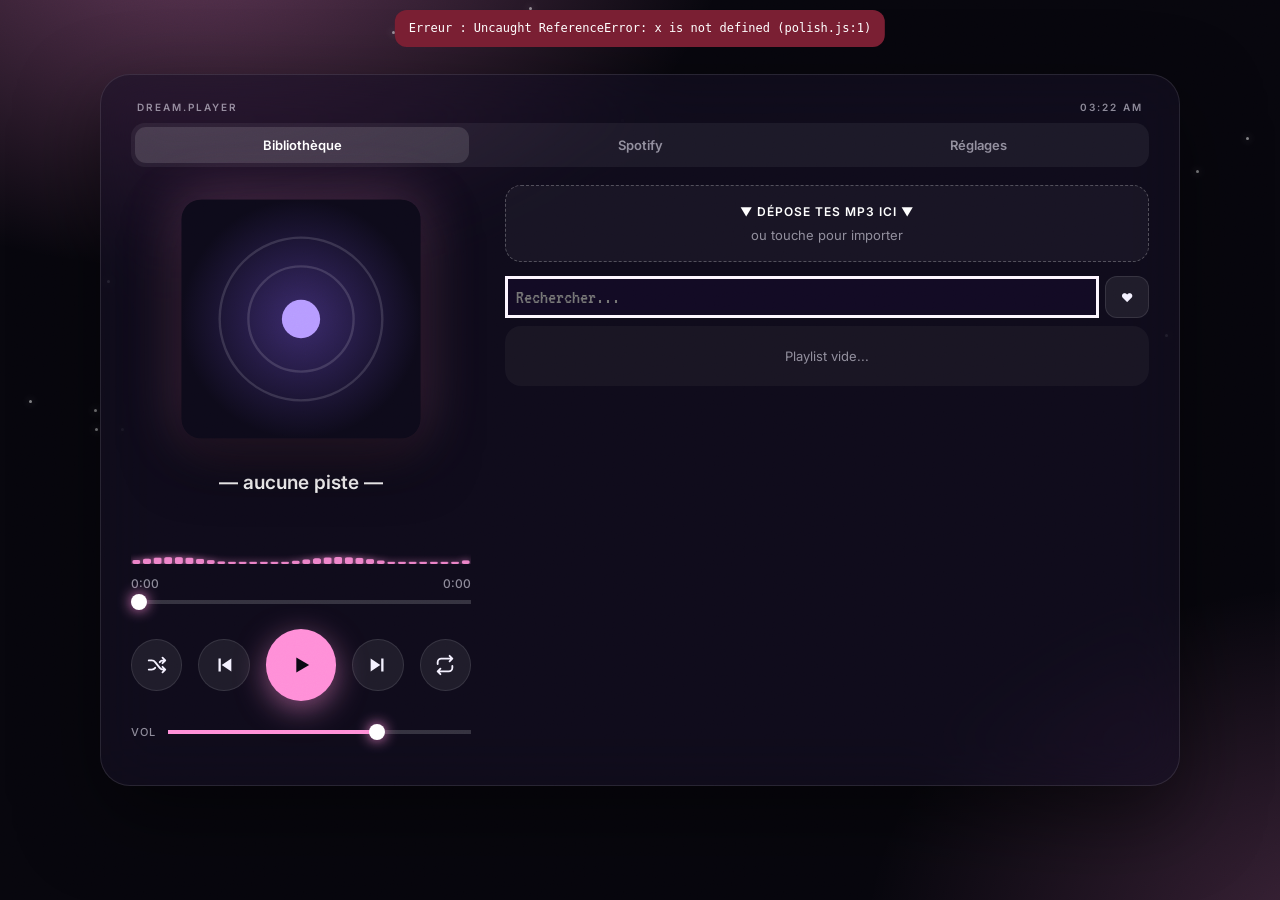
<file: index.html>
<!DOCTYPE html>
<html lang="fr">
<head>
<meta charset="UTF-8">
<meta name="viewport" content="width=device-width, initial-scale=1, viewport-fit=cover">
<title>♪ dream.player</title>

<link rel="manifest" href="manifest.json">
<link rel="icon" href="icon.svg" type="image/svg+xml">
<link rel="apple-touch-icon" href="icon-192.png">
<meta name="theme-color" content="#07060d"
<meta name="apple-mobile-web-app-capable" content="yes">
<meta name="apple-mobile-web-app-status-bar-style" content="black-translucent">
<meta name="apple-mobile-web-app-title" content="dream.player">

<link href="https://fonts.googleapis.com/css2?family=Press+Start+2P&family=VT323&display=swap" rel="stylesheet">
<link rel="stylesheet" href="style.css">
<link rel="stylesheet" href="premium.css">
</head>
<body>
<div class="cloud"></div><div class="cloud"></div><div class="cloud"></div>

<main class="player">

  <div class="tabs">
    <button class="tab active" data-view="local">FICHIERS</button>
    <button class="tab" data-view="spotify">SPOTIFY</button>
  </div>

  <!-- ===== VUE LOCALE ===== -->
  <section class="view active" id="view-local">
    <div class="screen">
      <canvas id="viz" width="128" height="48"></canvas>
      <div class="now" id="now"><span id="nowTitle">— aucune piste —</span></div>
      <div class="time"><span id="cur">0:00</span><span id="dur">0:00</span></div>
      <input type="range" id="seek" min="0" max="100" value="0" step="0.1" aria-label="Position">
    </div>

    <div class="controls">
      <button class="btn" id="shuffle" aria-label="Aléatoire"></button>
      <button class="btn" id="prev" aria-label="Précédent"></button>
      <button class="btn big" id="play" aria-label="Lecture / pause"></button>
      <button class="btn" id="next" aria-label="Suivant"></button>
      <button class="btn" id="repeat" aria-label="Répéter"></button>
    </div>

    <div class="vol"><span>VOL</span><input type="range" id="vol" min="0" max="1" step="0.01" value="0.7" aria-label="Volume"></div>

    <label class="drop" id="drop">
      <span>▼ DÉPOSE TES MP3 ICI ▼</span>
      <small>ou touche pour importer</small>
      <input type="file" id="file" accept="audio/*,.mp3,.wav,.ogg,.m4a,.flac" multiple>
    </label>

    <div class="list" id="list"><div class="empty">Playlist vide...</div></div>
  </section>

  <!-- ===== VUE SPOTIFY ===== -->
  <section class="view" id="view-spotify">
    <p class="hint">Colle un lien Spotify (playlist, album, titre, artiste ou podcast). Connecte-toi dans le lecteur pour écouter les titres en entier ; sinon tu auras des extraits de 30 s.</p>
    <div class="row">
      <input type="text" id="spUrl" placeholder="https://open.spotify.com/playlist/..." autocomplete="off" autocapitalize="off" spellcheck="false">
      <button class="btn" id="spGo">OK</button>
    </div>
    <div class="presets" id="presets"></div>
    <iframe class="spotify-frame" id="spFrame" allow="autoplay; clipboard-write; encrypted-media; fullscreen; picture-in-picture" loading="lazy" src="" title="Spotify"></iframe>
  </section>

  <div class="footer">~ le temps s'est arrêté ici ~</div>
</main>

<script src="script.js"></script>
<script src="features.js"></script>
<script src="premium.js"></script>
<script src="extras.js"></script>
<script src="more.js"></script>
<script src="final.js"></script>
<script src="settings.js"></script>
<script src="layout.js"></script>
<script src="diag.js"></script></body>
<script src="polish.js"></script>
</html>
</file>
<file: style.css>
:root{
  --bg1:#1a1033; --bg2:#3b1f6b; --pink:#ff8fd8; --cyan:#7ff5ff;
  --yellow:#fff29a; --white:#fdf6ff; --dark:#120a24; --panel:#241447;
}
*{box-sizing:border-box;margin:0;padding:0;image-rendering:pixelated;-webkit-tap-highlight-color:transparent}
html,body{min-height:100%}
body{
  font-family:'VT323',monospace;font-size:20px;color:var(--white);
  background:linear-gradient(180deg,var(--bg1) 0%,var(--bg2) 60%,#ff9ad5 100%) fixed;
  display:flex;justify-content:center;align-items:flex-start;
  padding:20px 14px calc(60px + env(safe-area-inset-bottom));
  min-height:100vh;overflow-x:hidden;position:relative;
}
button{font-family:inherit;touch-action:manipulation;user-select:none;-webkit-user-select:none}

/* sol damier dreamcore */
body::before{
  content:"";position:fixed;left:0;right:0;bottom:0;height:35vh;z-index:0;
  background:conic-gradient(#ffffff22 25%,#00000022 0 50%,#ffffff22 0 75%,#00000022 0) 0 0/48px 48px;
  transform:perspective(300px) rotateX(55deg);transform-origin:bottom;opacity:.7;
}
/* scanlines CRT (légères, pour garder le texte lisible) */
body::after{
  content:"";position:fixed;inset:0;pointer-events:none;z-index:99;
  background:repeating-linear-gradient(0deg,rgba(0,0,0,.07) 0 1px,transparent 1px 4px);
}

/* nuages et étoiles */
.cloud{position:fixed;z-index:0;width:120px;height:40px;background:#fff;opacity:.25;
  box-shadow:24px -16px 0 #fff,48px -16px 0 #fff,72px 0 0 #fff,-24px 0 0 #fff;
  animation:drift 60s linear infinite}
.cloud:nth-child(1){top:8%;left:-150px}
.cloud:nth-child(2){top:22%;left:-150px;animation-duration:90s;animation-delay:-30s;transform:scale(1.5)}
.cloud:nth-child(3){top:40%;left:-150px;animation-duration:75s;animation-delay:-55s}
@keyframes drift{to{transform:translateX(calc(100vw + 400px))}}
.star{position:fixed;width:4px;height:4px;background:#fff;z-index:0;animation:tw 2s steps(2) infinite}
@keyframes tw{50%{opacity:.2}}

/* fenêtre du lecteur */
.player{
  position:relative;z-index:2;width:100%;max-width:520px;
  background:var(--panel);border:4px solid var(--white);
  box-shadow:0 0 0 4px var(--pink),8px 8px 0 4px rgba(18,10,36,.85);
  padding:14px;margin:4px;
}
.titlebar{
  display:flex;justify-content:space-between;align-items:center;
  background:linear-gradient(90deg,var(--pink),var(--cyan));color:var(--dark);
  font-family:'Press Start 2P',monospace;font-size:10px;padding:9px 10px;margin-bottom:12px;
}
.titlebar span:last-child{letter-spacing:4px}

/* onglets */
.tabs{display:flex;gap:8px;margin-bottom:12px}
.tab{
  flex:1;font-family:'Press Start 2P',monospace;font-size:9px;padding:12px 4px;cursor:pointer;
  background:var(--dark);color:var(--white);border:3px solid var(--white);
}
.tab.active{background:var(--pink);color:var(--dark)}
.view{display:none}
.view.active{display:block}

/* écran + visualiseur */
.screen{
  background:var(--dark);border:3px solid var(--cyan);padding:10px;margin-bottom:14px;
  box-shadow:inset 0 0 20px #7ff5ff33;
}
#viz{width:100%;height:auto;aspect-ratio:128/48;display:block;background:#0a0618}
.now{
  font-family:'Press Start 2P',monospace;font-size:10px;line-height:1.6;color:var(--yellow);
  margin-top:10px;white-space:nowrap;overflow:hidden;text-align:center;
}
.now span{display:inline-block}
.now.scroll{text-align:left}
.now.scroll span{padding-left:100%;animation:marq 12s linear infinite}
@keyframes marq{to{transform:translateX(-100%)}}
.time{display:flex;justify-content:space-between;color:var(--cyan);margin:4px 0 6px}

/* sliders */
input[type=range]{
  -webkit-appearance:none;appearance:none;width:100%;height:16px;background:var(--dark);
  border:3px solid var(--white);outline:none;cursor:pointer;display:block;
}
input[type=range]::-webkit-slider-thumb{
  -webkit-appearance:none;width:14px;height:22px;background:var(--pink);border:3px solid var(--white);
}
input[type=range]::-moz-range-thumb{width:8px;height:16px;background:var(--pink);border:3px solid var(--white);border-radius:0}

/* boutons */
.controls{
  display:grid;grid-template-columns:1fr 1fr 1.5fr 1fr 1fr;gap:8px;margin:0 0 16px;
}
.btn{
  position:relative;display:flex;align-items:center;justify-content:center;
  font-family:'Press Start 2P',monospace;font-size:11px;min-width:0;height:50px;cursor:pointer;
  background:var(--cyan);color:var(--dark);border:3px solid var(--white);
  box-shadow:4px 4px 0 var(--dark);
}
.btn:active{transform:translate(3px,3px);box-shadow:1px 1px 0 var(--dark)}
.btn.big{background:var(--pink)}
.btn.on{background:var(--yellow)}
.btn svg{width:22px;height:22px;display:block}
.btn.big svg{width:26px;height:26px}
.btn.one::after{
  content:"1";position:absolute;right:3px;bottom:2px;
  font-family:'Press Start 2P',monospace;font-size:7px;color:var(--dark);
}
.vol{
  display:flex;align-items:center;gap:12px;margin-bottom:16px;
  font-family:'Press Start 2P',monospace;font-size:10px;
}

/* import de fichiers */
.drop{
  display:block;width:100%;border:3px dashed var(--pink);padding:16px 10px;text-align:center;cursor:pointer;
  margin-bottom:14px;background:#ffffff0a;
}
.drop span{display:block;font-family:'Press Start 2P',monospace;font-size:9px;line-height:1.6;margin-bottom:8px}
.drop small{display:block;font-size:19px;color:#ffffffbb}
.drop.over{background:#ff8fd833;border-color:var(--yellow)}
.drop input{display:none}

/* playlist */
.list{max-height:240px;overflow-y:auto;border:3px solid var(--white);background:var(--dark)}
.list::-webkit-scrollbar{width:12px}
.list::-webkit-scrollbar-track{background:var(--dark)}
.list::-webkit-scrollbar-thumb{background:var(--pink);border:2px solid var(--dark)}
.track{display:flex;align-items:center;gap:8px;padding:10px 8px;cursor:pointer;border-bottom:2px solid #ffffff18}
.track:hover{background:#ffffff14}
.track.cur{background:var(--pink);color:var(--dark)}
.track .n{font-family:'Press Start 2P',monospace;font-size:8px;width:26px;flex:none}
.track .t{flex:1;min-width:0;overflow:hidden;text-overflow:ellipsis;white-space:nowrap}
.track .x{font-family:'Press Start 2P',monospace;font-size:9px;padding:6px 8px;border:2px solid currentColor;flex:none}
.empty{padding:22px;text-align:center;color:#ffffff88}

/* Spotify */
.row{display:flex;gap:8px;margin-bottom:10px}
.row input[type=text]{
  flex:1;min-width:0;background:var(--dark);color:var(--white);border:3px solid var(--white);
  padding:10px;font-family:'VT323',monospace;font-size:20px;outline:none;border-radius:0;
}
.row input[type=text]:focus{border-color:var(--pink)}
.row .btn{height:auto;min-width:56px}
.hint{font-size:18px;color:#ffffffaa;margin-bottom:10px;line-height:1.1}
.spotify-frame{width:100%;border:3px solid var(--cyan);background:var(--dark);min-height:152px;display:block}
.presets{display:flex;flex-wrap:wrap;gap:8px;margin-bottom:12px}
.presets .btn{font-size:8px;height:36px;padding:0 10px}

.footer{text-align:center;font-family:'Press Start 2P',monospace;font-size:7px;margin-top:14px;color:#ffffff88}

/* petits écrans */
@media (max-width:380px){
  .player{padding:10px}
  .controls{gap:6px}
  .btn svg{width:18px;height:18px}
  .btn.big svg{width:22px;height:22px}
  .tab{font-size:8px}
}
</file>
<file: premium.css>
@import url('https://fonts.googleapis.com/css2?family=Inter:wght@400;500;600;700&display=swap');
:root{--accent:var(--cov,var(--pink));--ink:#f4f1ff;--mut:rgba(244,241,255,.55);--glass:rgba(22,18,38,.55);--line:rgba(255,255,255,.1)}
*{image-rendering:auto}
body{font:15px 'Inter',system-ui,sans-serif;color:var(--ink);
 background:radial-gradient(900px 600px at 15% -10%,color-mix(in srgb,var(--accent) 38%,transparent),transparent 60%),radial-gradient(800px 600px at 105% 105%,color-mix(in srgb,var(--accent) 22%,transparent),transparent 60%),#07060d !important;
 background-attachment:fixed !important}
body::before{display:none}
body::after{background:url("data:image/svg+xml;utf8,<svg xmlns='http://www.w3.org/2000/svg' width='160' height='160'><filter id='n'><feTurbulence type='fractalNoise' baseFrequency='.9' numOctaves='2'/></filter><rect width='100%' height='100%' filter='url(%23n)'/></svg>");opacity:.07;mix-blend-mode:overlay}
.cloud,.footer{display:none}
.star{border-radius:50%;width:3px;height:3px;box-shadow:0 0 8px #fff;opacity:.5;animation:tw 5s ease-in-out infinite}
@keyframes tw{50%{opacity:.1}}
#bgb{position:fixed;inset:-15%;z-index:0;background-size:cover;background-position:center;filter:blur(70px) saturate(1.5);opacity:0;transition:opacity 1s}
#bgb.on{opacity:.5}

.player{max-width:440px;background:var(--glass);-webkit-backdrop-filter:blur(28px) saturate(1.5);backdrop-filter:blur(28px) saturate(1.5);border:1px solid var(--line);border-radius:30px;box-shadow:0 30px 80px rgba(0,0,0,.5);padding:20px;margin:6px}
.tabs{background:rgba(255,255,255,.06);border-radius:14px;padding:4px;gap:4px;margin-bottom:18px}
.tab{font:600 13px 'Inter',sans-serif;padding:10px 4px;border:0;border-radius:11px;background:transparent;color:var(--mut);transition:.25s}
.tab.active{background:rgba(255,255,255,.12);color:#fff}

.screen{display:flex;flex-direction:column;background:none;border:0;box-shadow:none;padding:0;margin-bottom:18px}
#cover{order:0;display:block !important;width:min(72vw,260px);height:min(72vw,260px);margin:4px auto 22px;border:0;border-radius:22px;object-fit:cover;transform:scale(.92);transition:transform .7s cubic-bezier(.2,.8,.2,1);box-shadow:0 24px 60px rgba(0,0,0,.55),0 0 60px color-mix(in srgb,var(--accent) 30%,transparent)}
body.playing #cover{transform:scale(1)}
#cover.swap{animation:swap .6s cubic-bezier(.2,.8,.2,1)}
@keyframes swap{from{opacity:0;transform:scale(.8) rotate(-3deg)}}
.now{order:1;font:600 19px 'Inter',sans-serif;color:#fff;margin:0 0 4px}
#viz{order:2;height:56px;aspect-ratio:auto;background:none;margin:10px 0 6px}
.time{order:3;font:500 12px 'Inter',sans-serif;color:var(--mut);margin:6px 0 2px}
#seek{order:4}

input[type=range]{height:18px;border:0;border-radius:0;background:linear-gradient(var(--accent),var(--accent)) 0 50%/var(--p,0%) 4px no-repeat,linear-gradient(rgba(255,255,255,.16),rgba(255,255,255,.16)) 0 50%/100% 4px no-repeat}
input[type=range]::-webkit-slider-thumb{-webkit-appearance:none;width:16px;height:16px;border-radius:50%;background:#fff;border:0;box-shadow:0 0 14px var(--accent)}
input[type=range]::-moz-range-thumb{width:16px;height:16px;border-radius:50%;background:#fff;border:0}

.controls{display:flex;justify-content:center;align-items:center;gap:16px;margin:8px 0 22px}
.btn{width:52px;height:52px;border-radius:50%;border:1px solid var(--line);background:rgba(255,255,255,.07);color:var(--ink);box-shadow:none;font:600 13px 'Inter',sans-serif;transition:.2s}
.btn svg{width:22px;height:22px}
.btn.big{width:72px;height:72px;background:var(--accent);color:#0a0812;border:0;box-shadow:0 8px 30px color-mix(in srgb,var(--accent) 50%,transparent)}
.btn.big svg{width:28px;height:28px}
.btn.on{color:var(--accent);background:rgba(255,255,255,.14)}
.btn:active{transform:scale(.92);box-shadow:none}
.btn.one::after{font:700 8px 'Inter',sans-serif;color:var(--accent)}
@media(hover:hover){.btn:hover{background:rgba(255,255,255,.14)}.btn.big:hover{background:var(--accent);filter:brightness(1.1)}}
.presets .btn,.row .btn,.srch .btn{width:auto;height:auto;min-width:0;padding:10px 14px;border-radius:12px;font-size:12px}
.vol{font:500 11px 'Inter',sans-serif;letter-spacing:.1em;color:var(--mut);margin-bottom:18px}

.drop{border:1px dashed rgba(255,255,255,.25);border-radius:16px;background:rgba(255,255,255,.04);padding:18px}
.drop span{font:600 12px 'Inter',sans-serif;letter-spacing:.08em;color:#fff}
.drop small{font:400 13px 'Inter',sans-serif;color:var(--mut)}
.list{border:0;background:rgba(255,255,255,.04);border-radius:16px;max-height:280px}
.track{padding:12px 14px;border-bottom:1px solid var(--line);font:500 14px 'Inter',sans-serif}
.track.cur{background:color-mix(in srgb,var(--accent) 24%,transparent);color:#fff}
.track .n{font:500 11px 'Inter',sans-serif;color:var(--mut)}
.track .x{border:0;font:600 12px 'Inter',sans-serif;opacity:.5}
.track .h,.track.cur .h{color:var(--accent)}
.empty,.hint{font:400 13px 'Inter',sans-serif;color:var(--mut)}
.srch input,.row input[type=text]{background:rgba(255,255,255,.07);border:1px solid var(--line);border-radius:12px;color:#fff;font:400 14px 'Inter',sans-serif;padding:11px 14px}
.srch input:focus,.row input[type=text]:focus{border-color:var(--accent)}
.fx h3{font:600 11px 'Inter',sans-serif;letter-spacing:.14em;color:var(--mut);margin:20px 0 10px}
.fx label{font:400 14px 'Inter',sans-serif}
.spotify-frame{border:0;border-radius:14px}
#spcover{width:200px;height:200px;border:0;border-radius:18px}
:focus-visible{outline:2px solid var(--accent);outline-offset:2px}

@media(max-width:480px){body{padding:10px}.player{padding:16px;border-radius:26px}}
@media(max-height:520px) and (orientation:landscape){#cover{width:120px;height:120px;margin-bottom:10px}.controls{margin-bottom:10px}}
@media(prefers-reduced-motion:reduce){*{animation:none !important;transition:none !important}}
</file>
